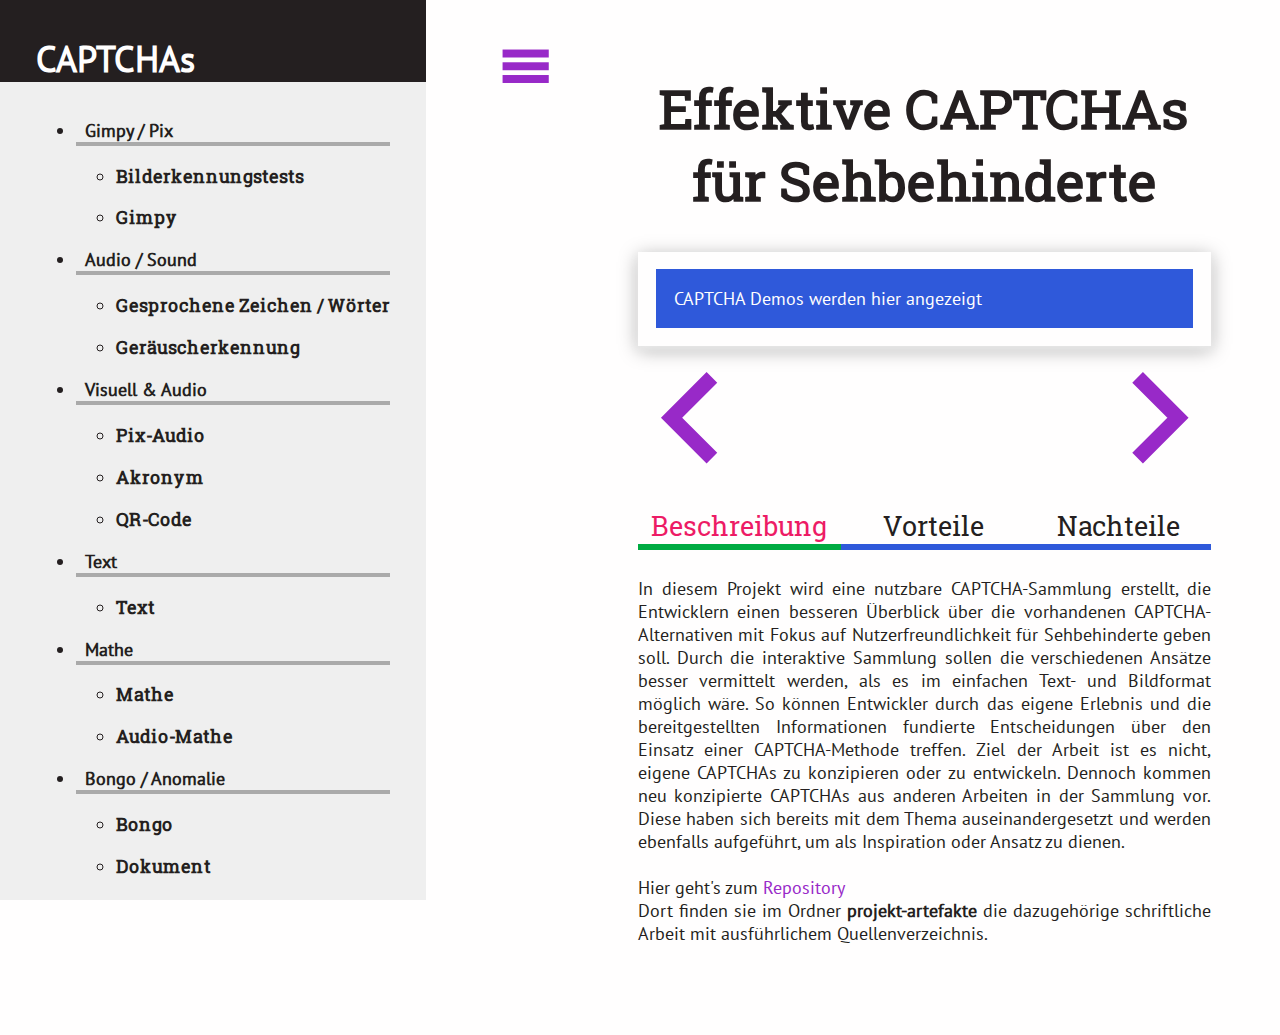
<file: docs/index.html>
<!DOCTYPE html>
<html lang="de">

<head>
    <meta charset="UTF-8">
    <meta name="viewport" content="width=device-width, initial-scale=1.0">
    <title>Effektive CAPTCHAs für Sehbehinderte : Eine Sammlung für Entwickler</title>
    <link rel="stylesheet" href="./css/base.css" />
    <link rel="stylesheet" href="./css/menu.css" />
    <link rel="stylesheet" href="./css/content.css" />
    <link rel="stylesheet" href="./css/captcha-grid.css" />
    <link rel="stylesheet" href="./css/captcha-base.css" />
    <link rel="stylesheet" href="./css/captcha.css" />
    <script src="./scripts/main.js"></script>
    <script src="./scripts/captchaCheck.js"></script>
    <script src="./scripts/captchaHtml.js"></script>
</head>

<body>
    <div id="mainSite">
        <!--Seitenmenü-->
        <div id="menu">
            <div id="menu-title">
                <h2 id="menu-title-text" onclick="displayHTML('Effektive CAPTCHAs für Sehbehinderte')">CAPTCHAs</h2>
            </div>
            <!--Inhalt des Seitenmenüs-->
            <div id="menu-list">
                <ul>
                    <li>
                        <h3 id="menu-list-titel">Gimpy / Pix</h3>
                    </li>
                    <ul>
                        <li>
                            <p id="menu-list-text" onclick="displayHTML('Bilderkennungstests')">Bilderkennungstests</p>
                        </li>
                        <li>
                            <p id="menu-list-text" onclick="displayHTML('Gimpy')">Gimpy</p>
                        </li>
                    </ul>
                    <li>
                        <h3 id="menu-list-titel">Audio / Sound</h3>
                    </li>
                    <ul>
                        <li>
                            <p id="menu-list-text" onclick="displayHTML('Gesprochene Zeichen / Wörter')">Gesprochene
                                Zeichen / Wörter</p>
                        </li>
                        <li>
                            <p id="menu-list-text" onclick="displayHTML('Geräuscherkennung')">Geräuscherkennung</p>
                        </li>
                    </ul>
                    <li>
                        <h3 id="menu-list-titel">Visuell & Audio</h3>
                    </li>
                    <ul>
                        <li>
                            <p id="menu-list-text" onclick="displayHTML('Pix-Audio')">Pix-Audio</p>
                        </li>
                        <li>
                            <p id="menu-list-text" onclick="displayHTML('Akronym')">Akronym</p>
                        </li>
                        <li>
                            <p id="menu-list-text" onclick="displayHTML('QR-Code')">QR-Code</p>
                        </li>
                    </ul>
                    <li>
                        <h3 id="menu-list-titel">Text</h3>
                    </li>
                    <ul>
                        <li>
                            <p id="menu-list-text" onclick="displayHTML('Text')">Text</p>
                        </li>
                    </ul>
                    <li>
                        <h3 id="menu-list-titel">Mathe</h3>
                    </li>
                    <ul>
                        <li>
                            <p id="menu-list-text" onclick="displayHTML('Mathe')">Mathe</p>
                        </li>
                        <li>
                            <p id="menu-list-text" onclick="displayHTML('Audio-Mathe')">Audio-Mathe</p>
                        </li>
                    </ul>
                    <li>
                        <h3 id="menu-list-titel">Bongo / Anomalie</h3>
                    </li>
                    <ul>
                        <li>
                            <p id="menu-list-text" onclick="displayHTML('Bongo')">Bongo</p>
                        </li>
                        <li>
                            <p id="menu-list-text" onclick="displayHTML('Dokument')">Dokument</p>
                        </li>
                    </ul>
                    <li>
                        <h3 id="menu-list-titel">Video</h3>
                    </li>
                    <ul>
                        <li>
                            <p id="menu-list-text" onclick="displayHTML('Video Gimpy')">Video Gimpy</p>
                        </li>
                    </ul>
                    <li>
                        <h3 id="menu-list-titel">Puzzle / Game</h3>
                    </li>
                    <ul>
                        <li>
                            <p id="menu-list-text" onclick="displayHTML('Orientierung')">Orientierung</p>
                        </li>
                        <li>
                            <p id="menu-list-text" onclick="displayHTML('Karten')">Karten</p>
                        </li>
                        <li>
                            <p id="menu-list-text" onclick="displayHTML('Puzzleteil')">Puzzleteil</p>
                        </li>
                        <li>
                            <p id="menu-list-text" onclick="displayHTML('Paar')">Paar</p>
                        </li>
                    </ul>
                    <li>
                        <h3 id="menu-list-titel">Invisible</h3>
                    </li>
                    <ul>
                        <li>
                            <p id="menu-list-text" onclick="displayHTML('Nutzerverhalten')">Nutzerverhalten</p>
                        </li>
                        <li>
                            <p id="menu-list-text" onclick="displayHTML('Kryptografie')">Kryptografie</p>
                        </li>
                        <li>
                            <p id="menu-list-text" onclick="displayHTML('Honeypot')">Honeypot</p>
                        </li>
                    </ul>
                </ul>
            </div>
        </div>

        <!--Element um das Seitenmenü an und aus zuschalten-->
        <svg id="menu-button" onclick="toggleMenu()" viewBox="0 0 45 35" version="1.1"
            xmlns="http://www.w3.org/2000/svg" xmlns:xlink="http://www.w3.org/1999/xlink">
            <g id="menu-button">
                <rect fill="#9829C8" x="4" y="4" width="28" height="4"></rect>
                <rect fill="#9829C8" x="4" y="12" width="28" height="4"></rect>
                <rect fill="#9829C8" x="4" y="20" width="28" height="4"></rect>
            </g>
        </svg>

        <!--Haupt-Inhalt der Seite-->
        <div id="content">

            <!--Obere 'Zeile' des Seiteninhalts-->
            <div id="content-top">
                <!--Name der CAPTCHA Methode-->
                <div id="captcha-name">
                    <h1 id="captcha-name-text">Effektive CAPTCHAs für Sehbehinderte</h1>
                </div>
                <div class="captcher-text-filler"></div>
            </div>

            <!--Mittlere 'Zeile' des Seiteninhalts-->
            <div id="content-middle">
                <div id="captcha-box">
                    <!--CAPTCHA Demo-->
                    <div id="captcha">
                        <div class="grid-container">
                            <p id="captcha-container-header">CAPTCHA Demos werden hier angezeigt</p>
                        </div>
                    </div>
                    <!--Elemente um zwischen den Einträgen der Sammlung durchzurotieren-->
                    <div id="captcha-bottom">
                        <svg class="captcha-button" onclick="displayPreviousHTML()" xmlns="http://www.w3.org/2000/svg"
                            viewBox="0 0 24 64">
                            <polyline points="24,8 0,32 24,56" />
                        </svg>
                        <svg class="captcha-button" onclick="displayNextHTML()" xmlns="http://www.w3.org/2000/svg"
                            viewBox="0 0 24 64">
                            <polyline points="0,8 24,32 0,56" />
                        </svg>
                    </div>
                </div>

                <!--Tabs um die Informationen zur CAPTCHA-Methode anzuzeigen-->
                <div id="captcha-text">
                    <div id="tab-container">
                        <p class="tablink active" onclick="openTab('descTab')">Beschreibung</p>
                        <p class="tablink" onclick="openTab('proTab')">Vorteile</p>
                        <p class="tablink" onclick="openTab('contraTab')">Nachteile</p>
                    </div>
                    <!--Inhalte der verschiedenen Tabs-->
                    <!--Beschreibung-->
                    <div id="descTab" class="tabcontent" style="display: block">
                        <p id="description" class="tabcontent-text">In diesem Projekt wird eine nutzbare
                            CAPTCHA-Sammlung erstellt, die Entwicklern einen besseren Überblick über die vorhandenen
                            CAPTCHA-Alternativen mit Fokus auf Nutzerfreundlichkeit für Sehbehinderte geben soll. Durch
                            die interaktive Sammlung sollen die verschiedenen Ansätze besser vermittelt werden, als es
                            im einfachen Text- und Bildformat möglich wäre. So können Entwickler durch das eigene
                            Erlebnis und die bereitgestellten Informationen fundierte Entscheidungen über den Einsatz
                            einer CAPTCHA-Methode treffen.
                            Ziel der Arbeit ist es nicht, eigene CAPTCHAs zu konzipieren oder zu entwickeln. Dennoch
                            kommen neu konzipierte CAPTCHAs aus anderen Arbeiten in der Sammlung vor. Diese haben sich
                            bereits mit dem Thema auseinandergesetzt und werden ebenfalls aufgeführt, um als Inspiration
                            oder Ansatz zu dienen.
                            <br>
                            <br>
                            Hier geht's zum <a href="https://github.com/NiklasMehlem/captchaCollection" target="_blank">Repository</a>
                            <br>
                            Dort finden sie im Ordner <b>projekt-artefakte</b> die dazugehörige schriftliche Arbeit mit ausführlichem Quellenverzeichnis.
                            </p>
                    </div>
                    <!--Vorteile-->
                    <div id="proTab" class="tabcontent">
                        <ul class="tabcontent-ul">
                            <li class="tabcontent-li">
                                <p class="tabcontent-text">Vorteile werden hier aufgelistet</p>
                            </li>
                        </ul>
                    </div>
                    <!--Nachteile-->
                    <div id="contraTab" class="tabcontent">
                        <ul class="tabcontent-ul">
                            <li class="tabcontent-li">
                                <p class="tabcontent-text">Nachteile werden hier aufgelistet</p>
                            </li>
                        </ul>
                    </div>
                </div>
            </div>
        </div>
    </div>
</body>

</html>
</file>
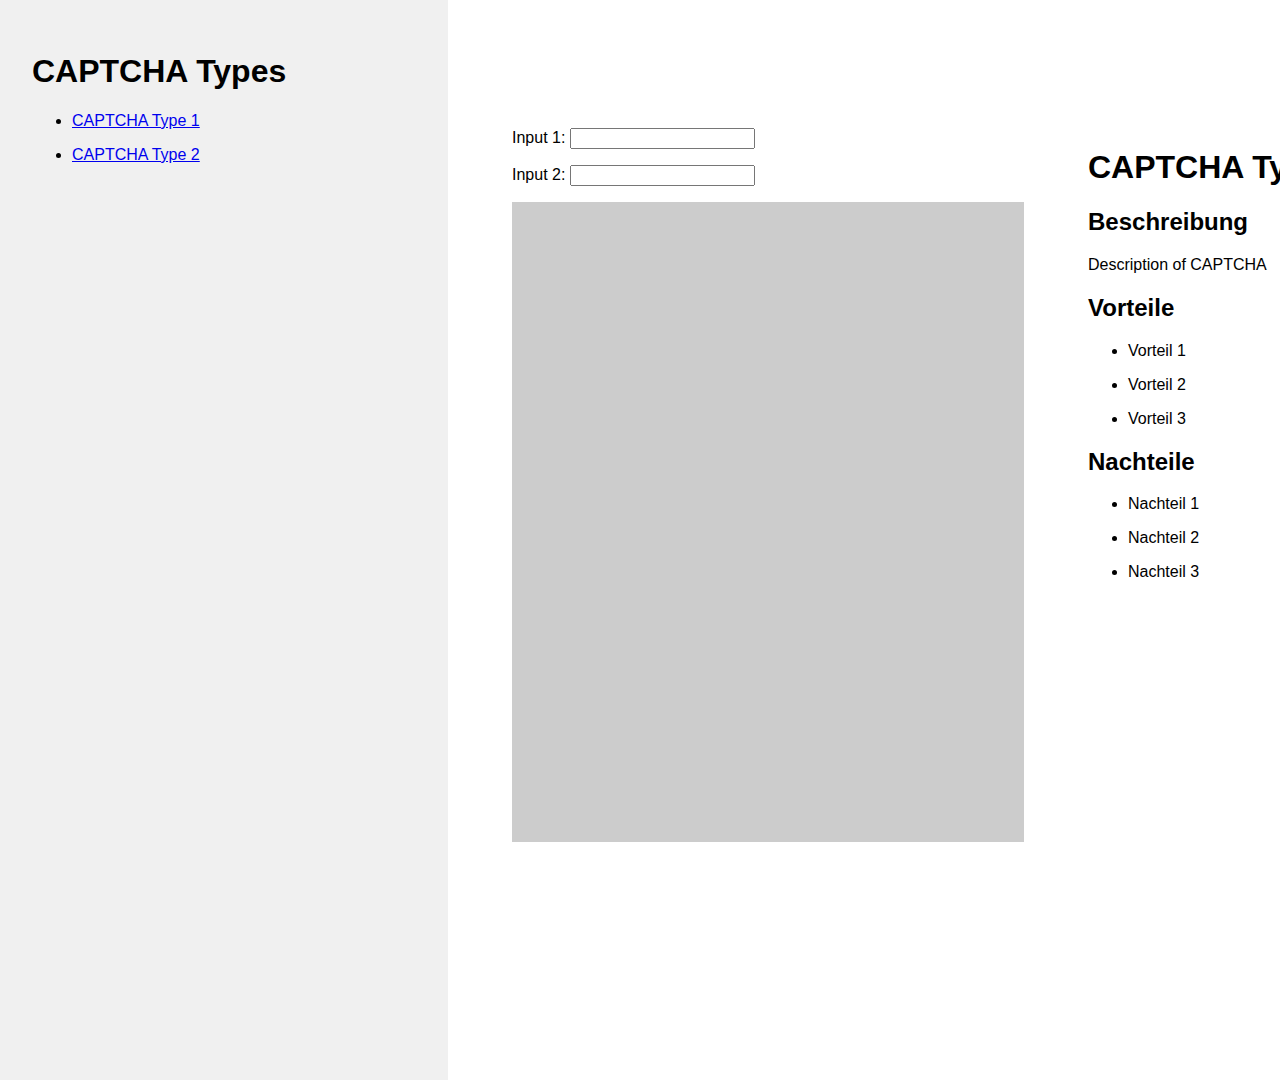
<file: src/index.html>
<!DOCTYPE html>
<html lang="en">

<head>
    <meta charset="UTF-8">
    <meta name="viewport" content="width=device-width, initial-scale=1.0">
    <link rel="stylesheet" href="./css/main.css" />
</head>

<body>
    <title>CAPTCHA Collection</title>
    <div id="mainSite">
        <div id="menu">
            <h1>CAPTCHA Types</h1>
            <ul>
                <li><a href="#captcha1">CAPTCHA Type 1</a></li>
                <li><a href="#captcha2">CAPTCHA Type 2</a></li>
            </ul>
        </div>
        <div id="content">
            <div id="user-inputs">
                <label for="input1">Input 1:</label>
                <input type="text" id="input1" name="input1">
                <br>
                <label for="input2">Input 2:</label>
                <input type="text" id="input2" name="input2">
                <div id="captcha">
                    <!-- CAPTCHA will be displayed here -->
                </div>
            </div>
        </div>
        <div id="captcha-text">
            <h1>CAPTCHA Type 1</h1>
            <h2>Beschreibung</h2>
            <p>Description of CAPTCHA</p>
            <h2>Vorteile</h2>
            <ul>
                <li>
                    <p>Vorteil 1</p>
                </li>
                <li>
                    <p>Vorteil 2</p>
                </li>
                <li>
                    <p>Vorteil 3</p>
                </li>
            </ul>
            <h2>Nachteile</h2>
            <ul>
                <li>
                    <p>Nachteil 1</p>
                </li>
                <li>
                    <p>Nachteil 2</p>
                </li>
                <li>
                    <p>Nachteil 3</p>
                </li>
            </ul>
        </div>
    </div>
</body>

</html>
</file>
<file: docs/css/base.css>
/* Grundbausteine für das erstellen der Seite */

@import url(./var.css);

body {
    margin: 0;
    background-color: var(--mi-weiß);
    font-family: 'roboto-slab', system-ui, -apple-system, BlinkMacSystemFont, 'Segoe UI', Roboto, Oxygen, Ubuntu, Cantarell, 'Open Sans', 'Helvetica Neue', sans-serif;
    /* Lässt die Schriftgröße bei einer Breite von 1024px bis 1920px von 16px auf 24px skalieren. Ermöglicht das flüssige Skalieren aller Elemente basierend auf der Breite */
    font-size: clamp(1rem, 0.9vw + 0.4rem, 1.5rem);
    color: var(--mi-schwarz);
}

p {
    font-size: var(--small);
    font-family: 'pt-sans', sans-serif;
}

input {
    margin-bottom: var(--small);
}

li {
    margin-top: var(--small);
}

h1 {
    font-size: var(--large);
    font-weight: bold;
}

h2 {
    font-size: var(--medium);
    font-weight: bold;
}

h3 {
    font-size: var(--small);
    font-weight: bold;
}

a {
    font-size: var(--small);
    color: var(--mi-lila);
    text-decoration: none;
}

input[type="checkbox"] {
    transform: scale(2.5);
    margin: var(--small);
    cursor: pointer;
}

/* Flex Container um alle anderen Elemente auf der Seite im gewünschten Layout platzieren zu können */
#mainSite {
    width: 100%;
    min-height: 100vh;
    display: flex;
    justify-content: flex-start;
    column-gap: var(--medium);
}
</file>
<file: docs/css/menu.css>
/* Verschiedenste Styles für die im Seitenmenü verwendeten Elemente */

@import url(./var.css);

/* Style für das Seitenmenü */
#menu {
    min-width: var(--x-huge);
    max-width: var(--xx-huge);
    height: 100vh;
    position: -webkit-sticky; /* für Safari Browser */
    position: sticky;
    top: 0;
    overflow-y: auto;
    background-color: var(--mi-hellgrau);
    transition: width 0.3s ease;
}

/* class für das ausschalten des Seitenmenüs */
.hidden {
    display: none;
}

/* Container für die Überschrift des Seitenmenüs */
#menu-title {
    padding: var(--medium);
    padding-bottom: 0;
    background-color: var(--mi-schwarz);
}

/* Überschrift des Seitenmenüs */
#menu-title-text {
    font-family: 'pt-sans', sans-serif;
    margin-top: 0;
    margin-bottom: var(--small);
    color: var(--mi-weiß);
    user-select: none;
}

/* Container für den Inhalt des Seitenmenüs */
#menu-list {
    padding-left: var(--medium);
    margin-right: var(--medium);
}

/* Style für den Namen der CAPTCHA-Gruppe */
#menu-list-titel {
    font-family: 'pt-sans', sans-serif;
    user-select: none;
    padding-left: var(--xs);
    padding-right: var(--xs);
    border-bottom: var(--xxs) solid var(--mi-grau);
}

/* Style für den Namen der CAPTCHA-Methode */
#menu-list-text {
    font-family: 'roboto-slab', system-ui, -apple-system, BlinkMacSystemFont, 'Segoe UI', Roboto, Oxygen, Ubuntu, Cantarell, 'Open Sans', 'Helvetica Neue', sans-serif;
    font-weight: bold;
    color: var(--mi-schwarz);
    cursor: pointer;
    user-select: none;
}

/* Style für das Element zum ein und ausschalten des Seitenmenüs */
#menu-button {
    min-width: var(--large);
    min-height: var(--large);
    max-width: var(--xl);
    max-height: var(--xl);
    margin-top: var(--medium);
    margin-left: var(--medium);
    background-color: transparent;
    cursor: pointer;
    fill: none;
    stroke: var(--mi-lila);
    content: justify;
    position: -webkit-sticky; /* für Safari Browser */
    position: sticky;
    top: 0;
}
</file>
<file: docs/css/content.css>
/* Verschiedenste Styles für auf der Seite verwendeten Elemente. (z.B. Überschriften, Tabs, Pfeile etc.) */

@import url(./var.css);

/* Content ist der Hauptbereich der Seite und beinhaltet alles was nicht zum Seitenmenü gehört */
#content {
    min-width: var(--xxx-huge);
    flex: 1;
    display: flex;
    flex-direction: column;
    padding-right: var(--medium);
    margin-bottom: var(--xl);
}

/* top und middle sind 'Zeilen' inherlab des content containers */
#content-top,
#content-middle {
    display: flex;
    flex-wrap: wrap;
    justify-content: center;
    column-gap: var(--xl);
}

#content-top {
    min-width: var(--xxx-huge);
    margin-top: var(--xl);
    margin-bottom: var(--medium);
}

/* Style für den Name der CAPTCHA Methode */
#captcha-name {
    text-align: center;
}

#captcha-name-text {
    margin-top: 0;
    margin-bottom: 0;
}

/* Unsichtbares Element damit alle Spalten über alle Zeilen im content container korrekt zueinander platziert werden. 
    Ohne filler kommt es früher oder später zu Zeilenumbrüchen inden verschiedenen Zeilen bei den verschiedenen Flex-containern. */
.captcher-text-filler {
    height: 0;
}

#content-middle {
    align-items: stretch;
    row-gap: var(--medium);
}

/* Container für die CAPTCHAs und zugehörigen Elemente wie die Navigationspfeile */
#captcha-box {
    display: flex;
    flex-wrap: wrap;
    flex-direction: column;
}

/* Container für die CAPTCHA-Demo */
#captcha {
    margin-bottom: var(--small);
    box-shadow: 0 var(--xxs) var(--xs) 0 var(--mi-hellgrau), 0 var(--xxs) var(--small) 0 var(--mi-grau);
}

#captcha-name,
#captcha {
    width: var(--xxx-huge);
}

/* Container für die Navigationspfeile */
#captcha-bottom {
    display: flex;
    justify-content: space-between;
    padding: 0;
    margin-top: 0;
}

/* Style für die Navigationspfeile */
.captcha-button {
    width: var(--xxl);
    height: var(--xxl);
    background-color: transparent;
    cursor: pointer;
    fill: none;
    stroke: var(--mi-lila);
    stroke-width: var(--xs);
    content: justify;
}

#captcha-text,
.captcher-text-filler {
    width: clamp(var(--xxx-huge), 25vw, var(--4x-huge));
}

/* Änder das Layout sobald die Breite der Sammlung zu gering wird. 
    Alle Elemente werden nun untereinander aufgereit und nutzen nun den größten Teil der Seitenbreite aus. 
    So bleiben Texte leserlich, und das CAPTCHA erkennbar.*/
@media screen and (max-width: 144em) {

    #captcha-text,
    .captcher-text-filler {
        width: clamp(var(--xxx-huge), 75%, var(--4x-huge));
    }
}

/* Container für die Tabs */
#tab-container {
    display: flex;
}

/* Style für die Tabs */
.tablink {
    flex: 1;
    min-width: fit-content;
    font-family: 'roboto-slab', sans-serif;
    font-size: var(--small-medium);
    text-align: center;
    color: var(--mi-schwarz);
    background-color: unset;
    padding-left: var(--xs);
    padding-right: var(--xs);
    border-bottom: var(--xxs) solid var(--mi-blau);
    margin-top: 0;
    margin-bottom: var(--small);
    cursor: pointer;
    user-select: none;
}

/* Style für den aktuellen Tab */
.active {
    color: var(--mi-pink);
    cursor: default;
    border-bottom: var(--xxs) solid var(--mi-gruen);
}

/* tabcontent sind alles Styles für die verschiedenen Texte und Listen von Beschreibung, Vorteilen und Nachteilen */
.tabcontent {
    display: none;
    margin-bottom: var(--small);
    text-align: justify;
}

.tabcontent-ul {
    margin-top: 0;
}

.tabcontent-li {
    margin-top: 0;
}

.tabcontent-text {
    margin-top: 0;
}
</file>
<file: docs/css/captcha-grid.css>
/* Verschiedene Grids für das Layout von CAPTCHA Demos und oder ihrer Elemente */

@import url(./var.css);

/* Standard grid für CAPTCHA Demos */
.grid-container {
    display: grid;
    grid-template-columns: repeat(3, 1fr);
    grid-gap: 0px;
    max-width: var(--xxx-huge);
}

/* inner-grids sind für das Gruppieren von Elemeten inerhalb einer CAPTCHA Demo gedacht */
.inner-grid-container {
    display: grid;
    grid-template-columns: repeat(1, 1fr);
    grid-gap: 0px;
    margin: var(--small);
}

.inner-2-collum-grid-container {
    grid-column: span 3;
    display: grid;
    grid-template-columns: repeat(2, 1fr);
    justify-content: center;
    grid-gap: 0px;
}

/* Element für den Aufgaben Text des CAPTCHAs */
#captcha-container-header {
    grid-column: span 3;
    padding: var(--small);
    margin: var(--small);
    color: var(--mi-weiß);
    background-color: var(--mi-blau);
    align-self: center;
    user-select: none;
}

/* Style für auswählbare Elemente inerhalb des CAPTCHAs */
.grid-item {
    width: var(--huge);
    height: var(--huge);
    margin: var(--small);
    justify-self: center;
    align-self: center;
    cursor: pointer;
    user-select: none;
    transition: transform 0.3s ease;
}

/* Style für normale Elemente inerhalb des CAPTCHAs */
.grid-item-solid {
    width: var(--huge);
    height: var(--huge);
    margin: var(--small);
    justify-self: center;
    align-self: center;
    user-select: none;
}

.grid-item img,
.grid-item-solid img {
    width: var(--huge);
    height: var(--huge);
    object-fit: cover;
}

.inner-grid-item {
    width: var(--xxl);
    height: var(--xxl);
    margin: var(--xxs);
    justify-self: center;
    align-self: center;
    user-select: none;
}

.inner-grid-item img {
    width: var(--xxl);
    height: var(--xxl);
    object-fit: cover;
}

.inner-grid-button {
    width: var(--xl);
    height: var(--xl);
    background-color: transparent;
    cursor: pointer;
    fill: none;
    stroke: var(--mi-lila);
    stroke-width: var(--xs);
    content: justify;
}

/* Alle folgenden styles sind Bausteine um die oben gennanten Elemente zu erweitern, um das gewünschte Layout zu erziehlen. */
.grid-container-middle {
    grid-column: 2;
}

.grid-container-right {
    grid-column: 3;
}

.grid-container-start {
    justify-self: start;
}

.grid-container-center {
    justify-self: center;
    align-self: center;
}

.grid-container-end {
    justify-self: end;
}
</file>
<file: docs/css/captcha-base.css>
/* Grundbausteine für das erstellen der CAPTCHA Demos */

@import url(./var.css);

.selected {
    transform: scale(0.75);
}

#answerInput {
    grid-column: span 2;
    font-size: var(--small);
    padding: var(--xxs) var(--xs);
    margin: var(--small);
    user-select: none;
}

#captcha-confirm-button {
    grid-column: 3;
    justify-self: end;
    font-family: 'pt-sans';
    font-size: var(--small);
    color: var(--mi-weiß);
    background-color: var(--mi-pink);
    border: none;
    padding: var(--xxs) var(--xs);
    margin: var(--small);
    cursor: pointer;
    user-select: none;
}

.captcha-correct {
    padding: var(--small);
    margin: var(--small);
    font-size: var(--medium);
    text-align: center;
    color: var(--mi-weiß);
    background-color: var(--mi-gruen);
}
</file>
<file: docs/css/captcha.css>
/* Verschiedenste Styles für die in den CAPTCHA Demos verwendeten Elemente */

@import url(./var.css);

#textCaptchaImg {
    grid-column: span 3;
    width: var(--xx-huge);
    height: var(--huge);
    margin: var(--small);
    justify-self: center;
    align-self: center;
    object-fit: cover;
    user-select: none;
}

#audioCaptchaAudio {
    grid-column: span 3;
    margin: var(--small);
    justify-self: center;
    align-self: center;
}

#pixAudioCaptchaAudio {
    grid-column: span 2;
    margin: var(--small);
    justify-self: center;
    align-self: center;
}

#qrCaptchaImg {
    grid-column: span 3;
    width: var(--xx-huge);
    height: var(--xx-huge);
    margin: var(--small);
    justify-self: center;
    align-self: center;
    object-fit: cover;
    user-select: none;
}

#videoCaptchaVideo {
    grid-column: span 3;
    width: 90%;
    margin: var(--small);
    justify-self: center;
    align-self: center;
}

#kartenCaptchaImg {
    grid-column: span 3;
    width: 384px;
    height: 384px;
    margin: var(--small);
    justify-self: center;
    align-self: center;
    object-fit: cover;
    user-select: none;
}

.progressbar {
    grid-column: span 3;
    position: relative;
    max-width: var(--xx-huge);
    width: 100%;
    margin: var(--medium);
    height: var(--medium);
    background: var(--mi-grau);
    overflow: hidden;
    justify-self: center;
    align-self: center;
}

span.progress {
    position: absolute;
    left: 0;
    top: 0;
    bottom: 0;
    width: 0;
    background: var(--mi-gruen);
    transition: all .3s;
}

.captcha-answer-button {
    font-family: 'pt-sans';
    font-size: var(--small);
    color: var(--mi-weiß);
    background-color: var(--mi-pink);
    border: none;
    padding: var(--xxs) var(--xs);
    margin: var(--small);
    cursor: pointer;
    user-select: none;
}

.inputLabel {
    font-size: var(--small);
    padding: var(--xxs) var(--xs);
    margin: var(--small);
    justify-self: start;
    user-select: none;
}

.captchaInput {
    grid-column: span 2;
    font-size: var(--small);
    padding: var(--xxs) var(--xs);
    margin: var(--small);
    user-select: none;
}

#hidden-answerInput {
    font-size: var(--small);
    padding: var(--xxs) var(--xs);
    margin: var(--small);
    color: var(--mi-weiß);
    border: var(--mi-weiß);
    user-select: none;
    cursor: default;
}

#hidden-answerInput::placeholder {
    color: var(--mi-weiß);
}

.revealed {
    background-color: var(--mi-grau);
}

#bot-vision-button {
    font-family: 'pt-sans';
    font-size: var(--small);
    color: var(--mi-weiß);
    background-color: var(--mi-lila);
    border: none;
    padding: var(--xxs) var(--xs);
    margin: var(--small);
    cursor: pointer;
    user-select: none;
}
</file>
<file: src/css/main.css>
html,
body{
  padding: 0;
  border: 0;
  margin: 0;
  font: inherit;
  font-size: 100%;
  vertical-align: baseline;
}

body {
    font-family: Arial, sans-serif;
    display: flex;
}

input {
    margin-bottom: 16px;
}

li {
    margin-bottom: 16px;
}

#mainSite {
    width: 1920px;
    height: 1080px;
    display: flex;
    justify-content: flex-start;
    row-gap: 32px;
    column-gap: 64px;
}

#menu {
    width: 384px;
    background-color: #f0f0f0;
    padding: 32px;
}

#content {
    
    margin-top: 128px;
}

/*
#user-inputs {

}
*/
#captcha {
    width: 512px;
    height: 640px;
    background-color: #ccc;
    /* Placeholder color */
    margin: 0 auto;
    display: flex;
    justify-content: center;
    align-items: center;
}

#captcha-text {
    width: 512px;
    text-align: left;
    margin-top: 128px;
}
</file>
